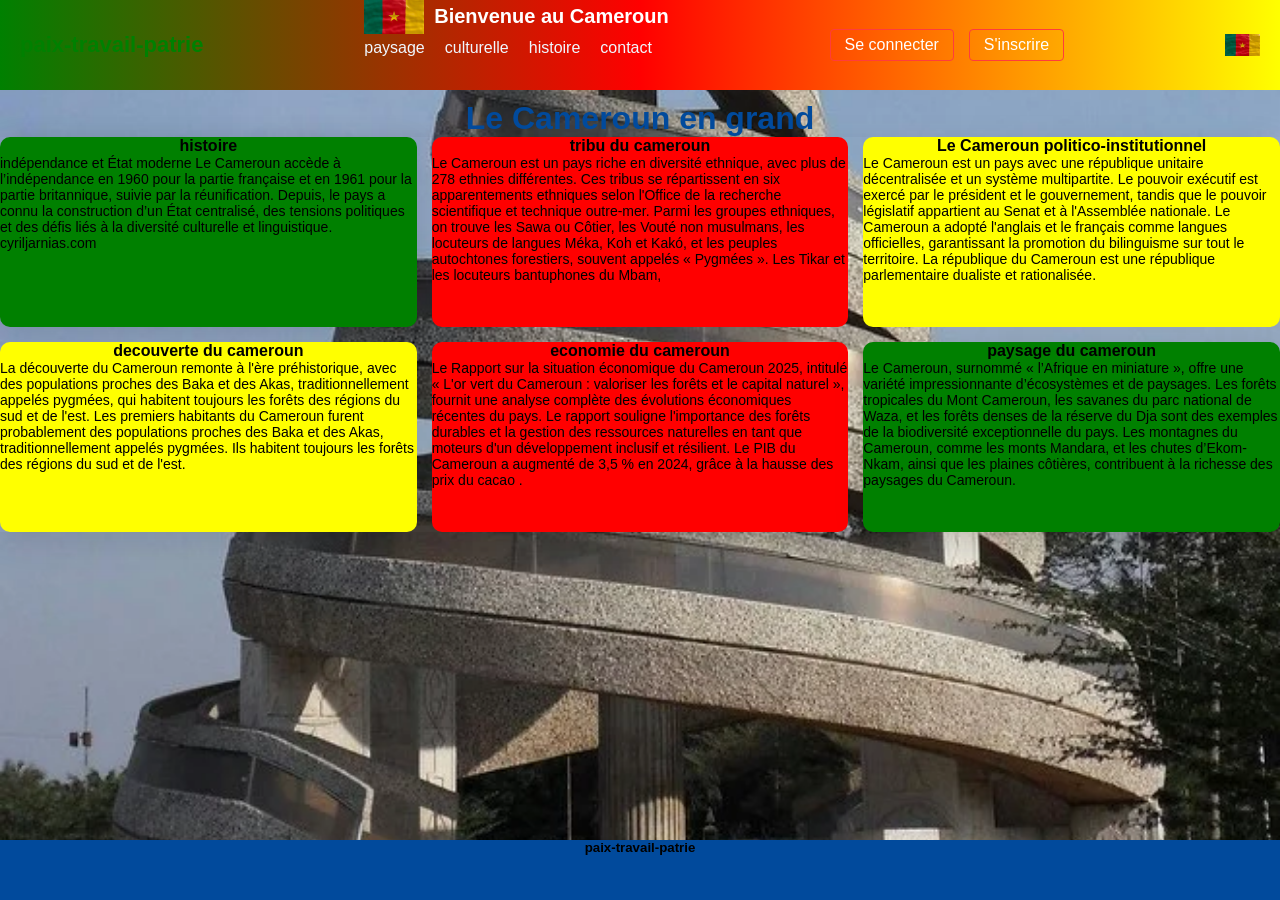
<file: index.html>
<!DOCTYPE html>
<html>
<head>
    <meta charset="UTF-8">
    <meta name="viewport" content="width=device-width, initial-scale=1.0">
    <title>cameroun en grand</title>
    <link rel="stylesheet" href="projet.css">
    <link rel="stylesheet" href="responsive.css">
</head>

<body>

<header>
    <div class="sans">paix-travail-patrie</div>

    <nav>
         <div class="logo-titre">
        <img src="OIP.webp" alt="Drapeau du Cameroun" class="drapeau">
        <h1 class="titre">Bienvenue au Cameroun</h1> 
       
    </div>

           <ul>
            <li><a href="">paysage</a></li>
              <li><a href="">culturelle</a></li>
            <li><a href="">histoire</a></li>
            <li><a href="">contact</a></li>
        </ul>
    </nav>

    <div class="connecter">
        <a href="#" class="connecter">Se connecter</a>
        <a href="#">S'inscrire</a>
    </div>
   <img src="OIP.webp" id="menuIcon" class="menu-icon" alt="Menu">

    <ul class="menu-regions" id="menuRegions">
        <li><a href="#" data-region="adamaoua">Adamaoua</a></li>
        <li><a href="#" data-region="centre">Centre</a></li>
        <li><a href="#" data-region="est">Est</a></li>
        <li><a href="#" data-region="extremenord">Extrême-Nord</a></li>
        <li><a href="#" data-region="littoral">Littoral</a></li>
        <li><a href="#" data-region="nord">Nord</a></li>
        <li><a href="#" data-region="nordouest">Nord-Ouest</a></li>
        <li><a href="#" data-region="ouest">Ouest</a></li>
        <li><a href="#" data-region="sud">Sud</a></li>
        <li><a href="#" data-region="sudouest">Sud-Ouest</a></li>
    </ul>
</header>
<form action="page1.html" method="get">
<div id="formulaire" class="entree">
    <div class="test">
        <span class="sortie"></span>
        <h2>Connexion</h2>
        <input type="text" placeholder="Nom" id="nom" required>
        <input type="text" placeholder="prenom" id="prenom" required>
        <input type="email" placeholder="entre votr email" id="email">
        <input type="password" placeholder="Mot de passe" id="password">
    
        <input type="submit" value="envoyer" onclick="envoyer()">
    </div>
</div>
</form>

<main>
    <h1>Le Cameroun en grand</h1>
<div class="droite">
  <div class="box"> <h4>histoire</h4> <p>indépendance et État moderne
Le Cameroun accède à l’indépendance en 1960 pour la partie française et en 1961 pour la partie britannique, suivie par la réunification. Depuis, le pays a connu la construction d’un État centralisé, des tensions politiques et des défis liés à la diversité culturelle et linguistique. 
cyriljarnias.com</p></div>
  <div class="boxi"> <h4>tribu du cameroun</h4>
 <p>Le Cameroun est un pays riche en diversité ethnique, avec plus de 278 ethnies différentes. Ces tribus se répartissent en six apparentements ethniques selon l'Office de la recherche scientifique et technique outre-mer. Parmi les groupes ethniques, on trouve les Sawa ou Côtier, les Vouté non musulmans, les locuteurs de langues Méka, Koh et Kakó, et les peuples autochtones forestiers, souvent appelés « Pygmées ». Les Tikar et les locuteurs bantuphones du Mbam, </p></div>
  <div class="boxu"><h4>Le Cameroun politico-institutionnel</h4><p>
Le Cameroun est un pays avec une république unitaire décentralisée et un système multipartite. Le pouvoir exécutif est exercé par le président et le gouvernement, tandis que le pouvoir législatif appartient au Senat et à l'Assemblée nationale. Le Cameroun a adopté l'anglais et le français comme langues officielles, garantissant la promotion du bilinguisme sur tout le territoire. La république du Cameroun est une république parlementaire dualiste et rationalisée.</p></div>
   <div class="boxu"><h4>decouverte du cameroun</h4><p>La découverte du Cameroun remonte à l'ère préhistorique, avec des populations proches des Baka et des Akas, traditionnellement appelés pygmées, qui habitent toujours les forêts des régions du sud et de l'est. Les premiers habitants du Cameroun furent probablement des populations proches des Baka et des Akas, traditionnellement appelés pygmées. Ils habitent toujours les forêts des régions du sud et de l'est.</p></div>
   <div class="boxi"><h4>economie du cameroun</h4><p>Le Rapport sur la situation économique du Cameroun 2025, intitulé « L'or vert du Cameroun : valoriser les forêts et le capital naturel », fournit une analyse complète des évolutions économiques récentes du pays. Le rapport souligne l'importance des forêts durables et la gestion des ressources naturelles en tant que moteurs d'un développement inclusif et résilient. Le PIB du Cameroun a augmenté de 3,5 % en 2024, grâce à la hausse des prix du cacao .</p></div>
    <div class="box"><h4>paysage du cameroun</h4> <p>Le Cameroun, surnommé « l’Afrique en miniature », offre une variété impressionnante d’écosystèmes et de paysages. Les forêts tropicales du Mont Cameroun, les savanes du parc national de Waza, et les forêts denses de la réserve du Dja sont des exemples de la biodiversité exceptionnelle du pays. Les montagnes du Cameroun, comme les monts Mandara, et les chutes d’Ekom-Nkam, ainsi que les plaines côtières, contribuent à la richesse des paysages du Cameroun.</p></div>
</div>



    
</main>
<footer> <h5>paix-travail-patrie </h5></footer>
<script> 
function envoyer(){
let a=document.getElementById("nom").value
let b=document.getElementById("prenom").value
let c=document.getElementById("email").value
let d=document.getElementById("password").value
if(a== ""|| b==""|| c==""|| d==""){
    alert ("entre vos information");
}
}
const icon = document.getElementById("menuIcon");
const menu = document.getElementById("menuRegions");
const contenu = document.getElementById("contenu-region");

icon.addEventListener("click", () => {
    menu.style.display = menu.style.display === "block" ? "none" : "block";
});

const regions = {
    adamaoua: { nom: "Adamaoua", texte: "Région montagneuse...", image: "https://i.imgur.com/gDlWm6x.jpg" },
    centre: { nom: "Centre", texte: "Yaoundé capitale...", image: "https://i.imgur.com/3JfS5Mp.jpg" },
    est: { nom: "Est", texte: "Très forestière...", image: "https://i.imgur.com/tO8Gd4h.jpg" },
    extremenord: { nom: "Extrême-Nord", texte: "Parc de Waza...", image: "https://i.imgur.com/MztjTyz.jpg" },
    littoral: { nom: "Littoral", texte: "Douala capitale éco...", image: "https://i.imgur.com/3mKx8o4.jpg" },
    nord: { nom: "Nord", texte: "Plaines agricoles...", image: "https://i.imgur.com/N1fF0OO.jpg" },
    nordouest: { nom: "Nord-Ouest", texte: "Relief volcanique...", image: "https://i.imgur.com/sStR0d9.jpg" },
    ouest: { nom: "Ouest", texte: "Bamiléké, montagnes...", image: "https://i.imgur.com/efiv3a9.jpg" },
    sud: { nom: "Sud", texte: "Région forestière...", image: "https://i.imgur.com/WWmPO07.jpg" },
    sudouest: { nom: "Sud-Ouest", texte: "Mont Cameroun...", image: "https://i.imgur.com/3bMJRpo.jpg" }
};

document.querySelectorAll(".menu-regions a").forEach(lien => {
    lien.addEventListener("click", () => {
        const r = lien.dataset.region;
        const info = regions[r];

        contenu.innerHTML = `
            <h2>${info.nom}</h2>
            <p>${info.texte}</p>
            <img src="${info.image}">
        `;

        menu.style.display = "none";
    });
});
const btn = document.querySelector("header .connecter a");
const popup = document.getElementById("formulaire");
const close = document.querySelector(".close");

btn.addEventListener("click", function(e){
    e.preventDefault();
    popup.style.display = "flex";
});


close.onclick = function() {
    popup.style.display = "none";
};


window.onclick = function(e) {
    if (e.target == popup) {
        popup.style.display = "none";
    }
};

</script>

</body>
</html>
</file>
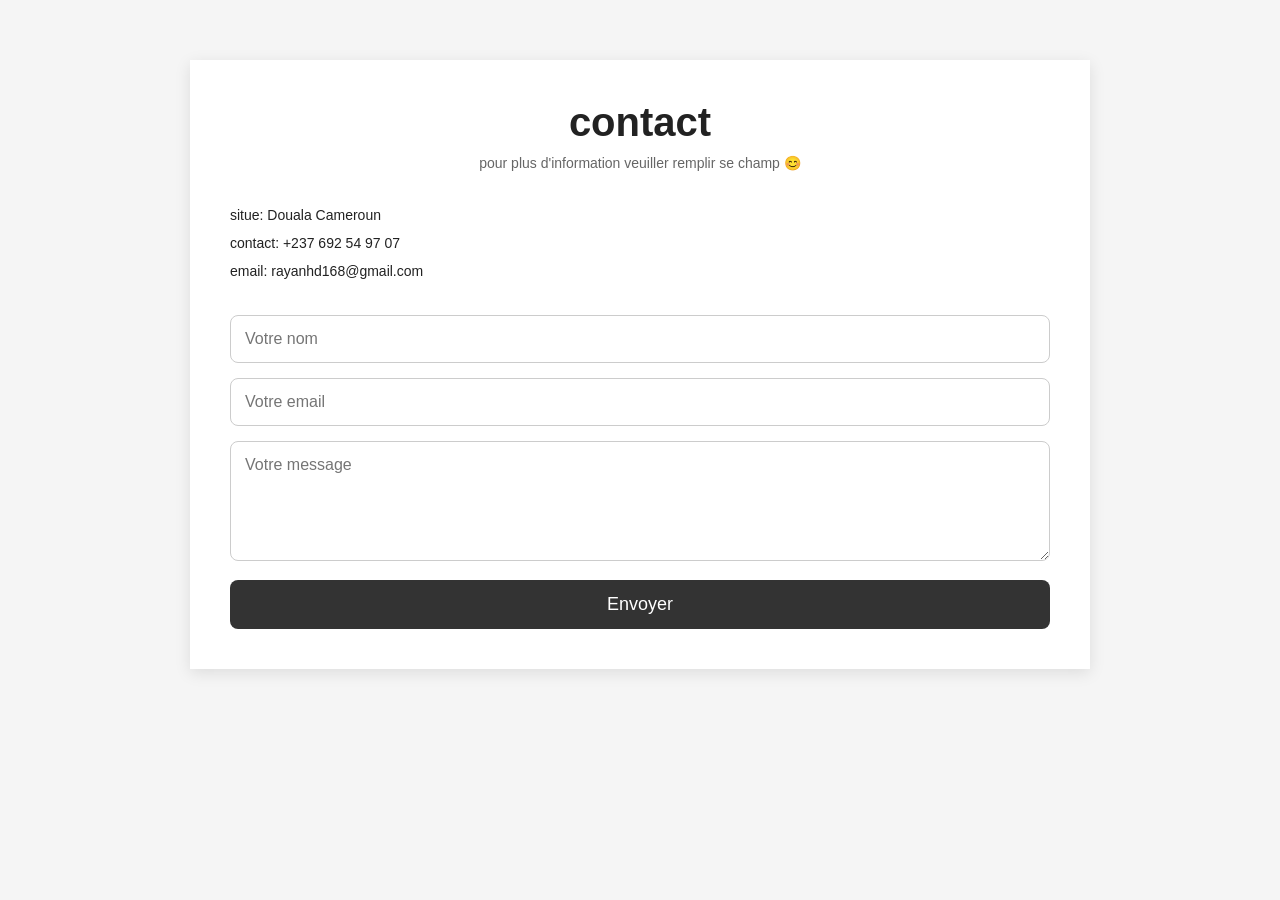
<file: contact.html>
<!DOCTYPE html>
<html >
<head>
    <meta charset="UTF-8">
    <meta name="viewport" content="width=device-width, initial-scale=1.0">
    <title>Contact Cameroun</title>
<link rel="stylesheet" href="pages4.css">
<link rel="stylesheet" href="responsive.css">
</head>
<body>

    <div class="container">
        <h1>contact</h1>
       <p>pour plus d'information veuiller remplir se champ 😊</p>

        <div class="contact-info">
            <div>situe: Douala  Cameroun</div>
            <div>contact: +237 692 54 97 07</div>
            <div> email: rayanhd168@gmail.com</div>
        </div>

        <form method="post">
            <input type="text" placeholder="Votre nom">
            <input type="email" placeholder="Votre email">
            <textarea rows="5" placeholder="Votre message"></textarea>
            <button type="submit">Envoyer</button>
        </form>
    </div>

</body>
</html>
</file>
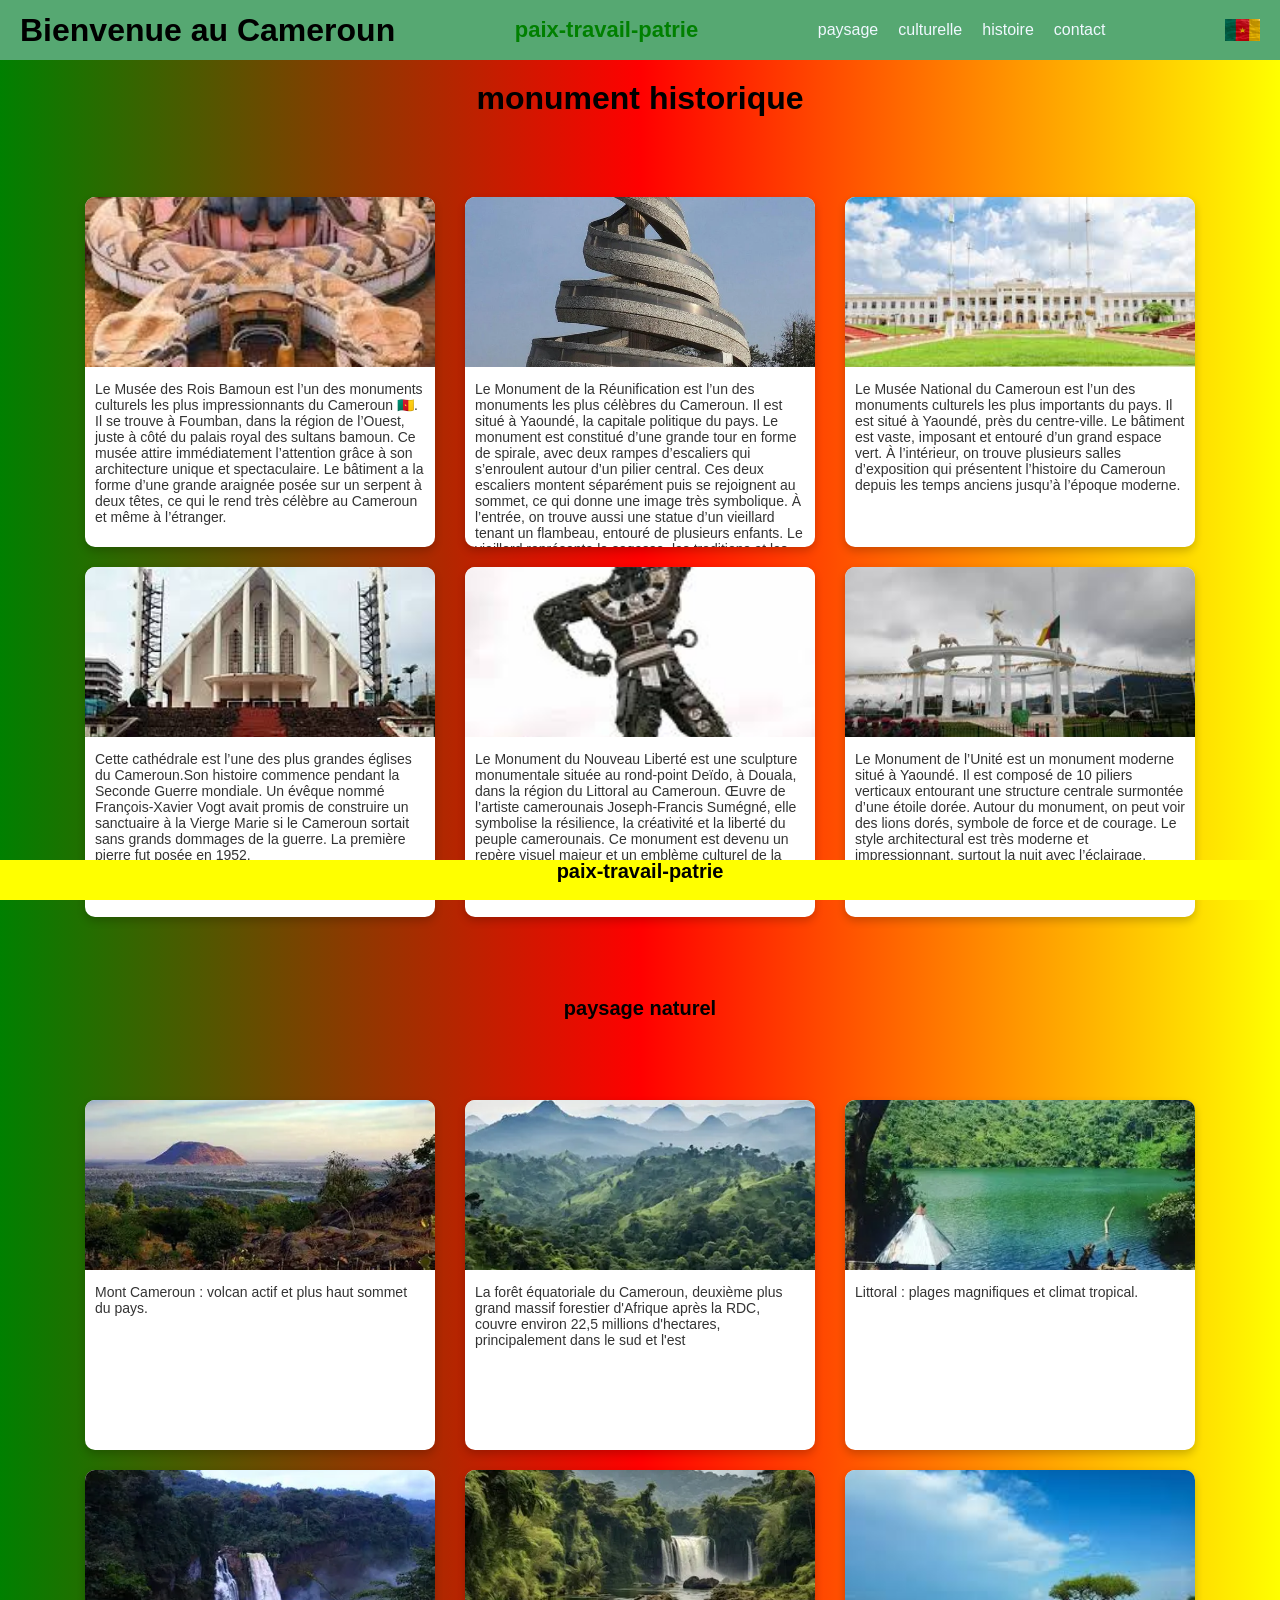
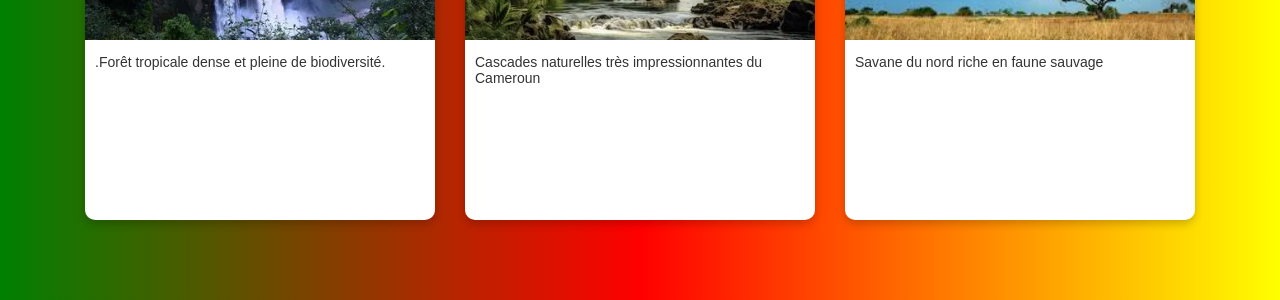
<file: page1.html>
<!DOCTYPE html>
<html >
<head>
    <meta charset="UTF-8">
    <meta name="viewport" content="width=device-width, initial-scale=1.0">
    <title>Document</title>
    <link rel="stylesheet" href="page1.css">
    <link rel="stylesheet" href="responsive.css">
</head>
<body>
    <header>
      <h1>Bienvenue au Cameroun</h1>
    <div class="sans">paix-travail-patrie</div>

    <nav>
        <ul>
            <li><a href="page1.html">paysage</a></li>
              <li><a href="page2.html">culturelle</a></li>
            <li><a href="pagess3.html">histoire</a></li>
            <li><a href="contact.html">contact</a></li>
        </ul>
    </nav>
  <img src="OIP.webp" id="menuIcon" class="menu-icon" alt="Menu">

    <ul class="menu-regions" id="menuRegions">
        <li><a href="#" data-region="adamaoua">Adamaoua</a></li>
        <li><a href="#" data-region="centre">Centre</a></li>
        <li><a href="#" data-region="est">Est</a></li>
        <li><a href="#" data-region="extremenord">Extrême-Nord</a></li>
        <li><a href="#" data-region="littoral">Littoral</a></li>
        <li><a href="#" data-region="nord">Nord</a></li>
        <li><a href="#" data-region="nordouest">Nord-Ouest</a></li>
        <li><a href="#" data-region="ouest">Ouest</a></li>
        <li><a href="#" data-region="sud">Sud</a></li>
        <li><a href="#" data-region="sudouest">Sud-Ouest</a></li>
    </ul>
</header>
<main>
  <h1>monument historique</h1>
    <section class="images">

  <div class="t">
    <img src="téléchargement (3).jpeg" alt="Mont Cameroun">
    <p>Le Musée des Rois Bamoun est l’un des monuments culturels les plus impressionnants du Cameroun 🇨🇲.
Il se trouve à Foumban, dans la région de l’Ouest, juste à côté du palais royal des sultans bamoun.

Ce musée attire immédiatement l’attention grâce à son architecture unique et spectaculaire.
Le bâtiment a la forme d’une grande araignée posée sur un serpent à deux têtes, ce qui le rend très célèbre au Cameroun et même à l’étranger.
</p>
  </div>

  <div class="t">
    <img src="monun.webp" alt="Littoral">
    <p>Le Monument de la Réunification est l’un des monuments les plus célèbres du Cameroun.
Il est situé à Yaoundé, la capitale politique du pays.

Le monument est constitué d’une grande tour en forme de spirale, avec deux rampes d’escaliers qui s’enroulent autour d’un pilier central.
Ces deux escaliers montent séparément puis se rejoignent au sommet, ce qui donne une image très symbolique.

À l’entrée, on trouve aussi une statue d’un vieillard tenant un flambeau, entouré de plusieurs enfants.
Le vieillard représente la sagesse, les traditions et les générations qui ont lutté pour l’avenir du pays, tandis que les enfants symbolisent la jeunesse et le futur du Cameroun..</p>
  </div>

  <div class="t">
    <img src="téléchargement (4).jpeg" alt="Cascade">
    <p>Le Musée National du Cameroun est l’un des monuments culturels les plus importants du pays.
Il est situé à Yaoundé, près du centre-ville.

Le bâtiment est vaste, imposant et entouré d’un grand espace vert.
À l’intérieur, on trouve plusieurs salles d’exposition qui présentent l’histoire du Cameroun depuis les temps anciens jusqu’à l’époque moderne.</p>
  </div>

  <div class="t">
    <img src="téléchargement (11).jpeg" alt="Savane">
    <p>Cette cathédrale est l’une des plus grandes églises du Cameroun.Son histoire commence pendant la Seconde Guerre mondiale.

Un évêque nommé François-Xavier Vogt avait promis de construire un sanctuaire à la Vierge Marie si le Cameroun sortait sans grands dommages de la guerre.

La première pierre fut posée en 1952.</p>
  </div>

  <div class="t">
    <img src="téléchargement (12).jpeg" alt="Forêt">
    <p>Le Monument du Nouveau Liberté est une sculpture monumentale située au rond-point Deïdo, à Douala, dans la région du Littoral au Cameroun. Œuvre de l’artiste camerounais Joseph-Francis Sumégné, elle symbolise la résilience, la créativité et la liberté du peuple camerounais. Ce monument est devenu un repère visuel majeur et un emblème culturel de la ville de Douala.</p>
  </div>

  <div class="t">
    <img src="téléchargement (13).jpeg" alt="Montagne">
    <p>Le Monument de l’Unité est un monument moderne situé à Yaoundé.

Il est composé de 10 piliers verticaux entourant une structure centrale surmontée d’une étoile dorée.

Autour du monument, on peut voir des lions dorés, symbole de force et de courage.

Le style architectural est très moderne et impressionnant, surtout la nuit avec l’éclairage.</p>
  </div>

</section>
<h2>paysage naturel</h2>

<section class="images">
  <div class="t">
    <img src="OIP (3).webp" alt="Mont Cameroun">
    <p>Mont Cameroun : volcan actif et plus haut sommet du pays.</p>
  </div>

  <div class="t">
    <img src="OIP (9).webp" alt="Littoral">
    <p>La forêt équatoriale du Cameroun, deuxième plus grand massif forestier d'Afrique après la RDC, couvre environ 22,5 millions d'hectares, principalement dans le sud et l'est<p>
  </div>

  <div class="t">
    <img src="OIP (7).webp" alt="Cascade">
    <p>Littoral : plages magnifiques et climat tropical.</p></p>
  </div>

  <div class="t">
    <img src="OIP (6).webp" alt="Savane">
    <p>.Forêt tropicale dense et pleine de biodiversité.</p>
  </div>

  <div class="t">
    <img src="OIP (2).webp" alt="Forêt">
    <p>Cascades naturelles très impressionnantes du Cameroun</p>
  </div>

  <div class="t">
    <img src="images (24).jpeg" alt="Montagne">
    <p>Savane du nord riche en faune sauvage</p>
  </div>

</section>
</main>
<footer><h2>paix-travail-patrie</h2></footer>
<script>
    const icon = document.getElementById("menuIcon");
const menu = document.getElementById("menuRegions");
const contenu = document.getElementById("contenu-region");

icon.addEventListener("click", () => {
    menu.style.display = menu.style.display === "block" ? "none" : "block";
});

const regions = {
    adamaoua: { nom: "Adamaoua", texte: "Région montagneuse...", image: "https://i.imgur.com/gDlWm6x.jpg" },
    centre: { nom: "Centre", texte: "Yaoundé capitale...", image: "https://i.imgur.com/3JfS5Mp.jpg" },
    est: { nom: "Est", texte: "Très forestière...", image: "https://i.imgur.com/tO8Gd4h.jpg" },
    extremenord: { nom: "Extrême-Nord", texte: "Parc de Waza...", image: "https://i.imgur.com/MztjTyz.jpg" },
    littoral: { nom: "Littoral", texte: "Douala capitale éco...", image: "https://i.imgur.com/3mKx8o4.jpg" },
    nord: { nom: "Nord", texte: "Plaines agricoles...", image: "https://i.imgur.com/N1fF0OO.jpg" },
    nordouest: { nom: "Nord-Ouest", texte: "Relief volcanique...", image: "https://i.imgur.com/sStR0d9.jpg" },
    ouest: { nom: "Ouest", texte: "Bamiléké, montagnes...", image: "https://i.imgur.com/efiv3a9.jpg" },
    sud: { nom: "Sud", texte: "Région forestière...", image: "https://i.imgur.com/WWmPO07.jpg" },
    sudouest: { nom: "Sud-Ouest", texte: "Mont Cameroun...", image: "https://i.imgur.com/3bMJRpo.jpg" }
};

document.querySelectorAll(".menu-regions a").forEach(lien => {
    lien.addEventListener("click", () => {
        const r = lien.dataset.region;
        const info = regions[r];

        contenu.innerHTML = `
            <h2>${info.nom}</h2>
            <p>${info.texte}</p>
            <img src="${info.image}">
        `;

        menu.style.display = "none";
    });
});
</script>
</body>
</html>
</file>
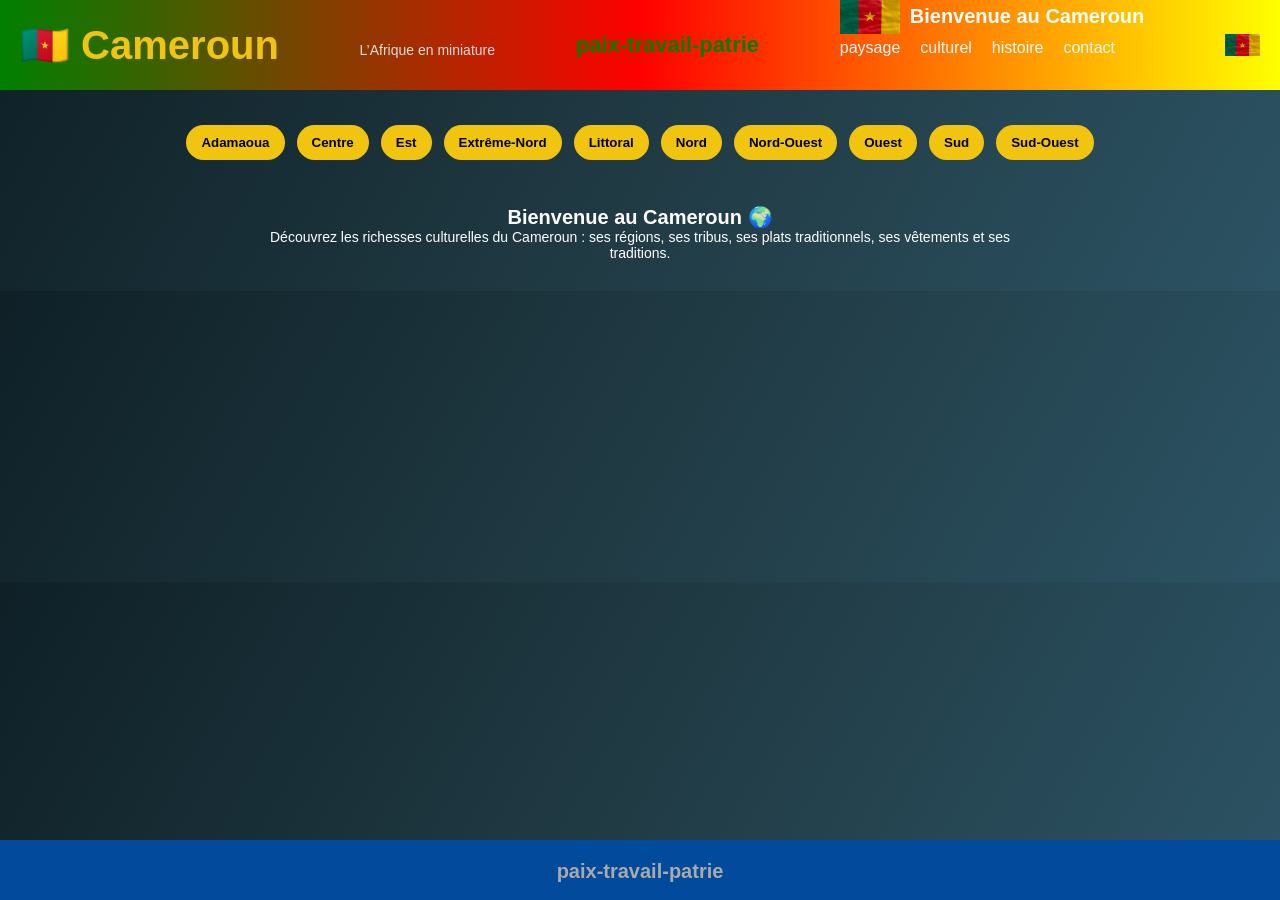
<file: page2.html>
<!DOCTYPE html>
<html >
<head>
<meta charset="UTF-8">
<meta name="viewport" content="width=device-width, initial-scale=1.0">
<title>Cameroun - Afrique en miniature</title>
<link rel="stylesheet" href="page2.css">
<link rel="stylesheet" href="nav.css">
<link rel="stylesheet" href="responsive.css">

</head>

<body>

<header>
    <h1>🇨🇲 Cameroun</h1>
    <p>L’Afrique en miniature</p>
    
    <div class="sans">paix-travail-patrie</div>
  

    <nav>
         <div class="logo-titre">
        <img src="OIP.webp" alt="Drapeau du Cameroun" class="drapeau">
        <h1 class="titre">Bienvenue au Cameroun</h1> 
       
    </div>

           <ul>
            <li><a href="page1.html">paysage</a></li>
            <li><a href="page2.html">culturel</a></li>
            <li><a href="pagess3.html">histoire</a></li>
            <li><a href="contact.html">contact</a></li>
        </ul>
    </nav>

    

   <img src="OIP.webp" id="menuIcon" class="menu-icon" alt="Menu">

    <ul class="menu-regions" id="menuRegions">
        <li><a href="#" data-region="adamaoua">Adamaoua</a></li>
        <li><a href="#" data-region="centre">Centre</a></li>
        <li><a href="#" data-region="est">Est</a></li>
        <li><a href="#" data-region="extremenord">Extrême-Nord</a></li>
        <li><a href="#" data-region="littoral">Littoral</a></li>
        <li><a href="#" data-region="nord">Nord</a></li>
        <li><a href="#" data-region="nordouest">Nord-Ouest</a></li>
        <li><a href="#" data-region="ouest">Ouest</a></li>
        <li><a href="#" data-region="sud">Sud</a></li>
        <li><a href="#" data-region="sudouest">Sud-Ouest</a></li>
    </ul>
</header>

<div class="menu">
    <button onclick="show('adamaoua')">Adamaoua</button>
    <button onclick="show('centre')">Centre</button>
    <button onclick="show('est')">Est</button>
    <button onclick="show('extremenord')">Extrême-Nord</button>
    <button onclick="show('littoral')">Littoral</button>
    <button onclick="show('nord')">Nord</button>
    <button onclick="show('nordouest')">Nord-Ouest</button>
    <button onclick="show('ouest')">Ouest</button>
    <button onclick="show('sud')">Sud</button>
    <button onclick="show('sudouest')">Sud-Ouest</button>
</div>


<div class="presentation" id="home">
    <h2>Bienvenue au Cameroun 🌍</h2>
    <p>
        Découvrez les richesses culturelles du Cameroun : ses régions,
        ses tribus, ses plats traditionnels, ses vêtements et ses traditions.
    </p>
</div>

<div class="box" id="box">

    <h2 id="title"></h2>

   <div class="t">
    <button onclick="prevImage()">⬅</button>
    <img id="img">
    <button onclick="nextImage()">➡</button>
</div>

    <div class="info">
        <p id="desc"></p>
        <p><b>🍛 Plats :</b> <span id="food"></span></p>
        <p><b>👕 Vêtements :</b> <span id="cloth"></span></p>
        <p><b>💃 Traditions :</b> <span id="trad"></span></p>
        <p><b>🌤️ Climat :</b> <span id="climate"></span></p>
    </div>

</div>

<footer>
  <h2> paix-travail-patrie</h2> 
</footer>

<script>
let currentRegion = "";
let currentImage = 0;
const regions = {

adamaoua: {
    nom: "Adamaoua",
    desc: "Région montagneuse et d’élevage.",
    food: "Mil, lait, viande",
    cloth: "Boubous traditionnels",
    trad: "Élevage peul",
    climate: "Climat doux et montagneux",
    images: ["téléchargement (45).jpeg",
    "téléchargement (47).jpeg",
    "téléchargement (46).jpeg",
    "téléchargement (66).jpeg",
    "téléchargement (67).jpeg"
        
    ]
},

centre: {
    nom: "Centre",
    desc: "Région de Yaoundé, capitale politique.",
    food: "Okok, bâton de manioc",
    cloth: "Pagne Beti",
    trad: "Rites et danses",
    climate: "Climat humide",
    images: ["téléchargement (18).jpeg",
        "téléchargement (48).jpeg",
        "téléchargement (49).jpeg",
        "téléchargement (51).jpeg",
        "téléchargement (53).jpeg",
        "téléchargement (20).jpeg",
        "téléchargement (31).jpeg",
        "OIP (12).webp"
    ]
},

est: {
    nom: "Est",
    desc: "Grande région forestière.",
    food: "Mbongo, manioc",
    cloth: "Pagnes forestiers",
    trad: "Chasse traditionnelle",
    climate: "Très humide",
    images: ["téléchargement (28).jpeg",
        "téléchargement (69).jpeg",
        "téléchargement (68).jpeg",
        "images (21).jpeg"
    ]
},

extremenord: {
    nom: "Extrême-Nord",
    desc: "Zone sahélienne très chaude.",
    food: "Mil, sorgho",
    cloth: "Boubous légers",
    trad: "Fêtes peules",
    climate: "Très chaud et sec",
    images: ["images (1).jpeg",
        "téléchargement (41).jpeg", 
        "téléchargement (43).jpeg",
        "téléchargement (39).jpeg",
        "téléchargement (34).jpeg",
        "images (24).jpeg",

    ]
},

littoral: {
    nom: "Littoral",
    desc: "Douala, centre économique.",
    food: "Ndolé, poisson braisé",
    cloth: "Pagnes sawa",
    trad: "Ngondo",
    climate: "Humide et chaud",
    images: [
        "téléchargement (19).jpeg",
       "téléchargement (17).jpeg",
       "téléchargement (27).jpeg",
       "OIP (11).webp"
    ]
},

nord: {
    nom: "Nord",
    desc: "Zone sahélienne.",
    food: "Couscous de mil",
    cloth: "Grand boubou",
    trad: "Élevage et fêtes",
    climate: "Chaud et sec",
    images: ["téléchargement (42).jpeg",
    "téléchargement (44).jpeg",
    "téléchargement (64).jpeg",
    "images (23).jpeg",
    "images (24).jpeg",

    ]
},

nordouest: {
    nom: "Nord-Ouest",
    desc: "Région montagneuse culturelle.",
    food: "Fufu, eru",
    cloth: "Tenues traditionnelles",
    trad: "Chefferies",
    climate: "Frais",
    images: [
        "images (2).jpeg",
        "téléchargement (61).jpeg",
        "images (20).jpeg"


    ]
},

ouest: {
    nom: "Ouest",
    desc: "Terre des Bamiléké et Bamoun.",
    food: "Taro sauce jaune",
    cloth: "Boubous royaux",
    trad: "Chefferies et festivals",
    climate: "Climat frais",
    images: ["téléchargement (22).jpeg", 
        "téléchargement (14).jpeg",
        "téléchargement (58).jpeg",
        "téléchargement (30).jpeg",
        "images (28).jpeg",
        "OIP (8).webp"
    ]
},

sud: {
    nom: "Sud",
    desc: "Région forestière riche.",
    food: "Mbongo tchobi",
    cloth: "Pagnes traditionnels",
    trad: "Rites forestiers",
    climate: "Humide",
    images: ["téléchargement (23).jpeg",
    "téléchargement (56).jpeg",
    "téléchargement (57).jpeg",
    "téléchargement (62).jpeg",
    "téléchargement (65).jpeg",
    "téléchargement (64).jpeg",
    "images (26).jpeg",
    "images (22).jpeg",
    "OIP (6).webp",
    ]
},

sudouest: {
    nom: "Sud-Ouest",
    desc: "Côte et forêt tropicale.",
    food: "Poisson, eru",
    cloth: "Pagnes côtiers",
    trad: "Danses maritimes",
    climate: "Humide et chaud",
    images: ["images (2).jpeg",
    "images (15).jpeg"
]
}

};

function show(region){

    currentRegion = region;
    currentImage = 0;
    const data = regions[region];

    document.getElementById("home").style.display="none";
    document.getElementById("box").style.display="block";
    document.getElementById("title").innerText = data.nom;
    document.getElementById("desc").innerText = data.desc;
    document.getElementById("food").innerText = data.food;
    document.getElementById("cloth").innerText = data.cloth;
    document.getElementById("trad").innerText = data.trad;
    document.getElementById("climate").innerText = data.climate;
    document.getElementById("img").src = data.images[currentImage];
}
function nextImage(){
    const data = regions[currentRegion];

    currentImage++;

    if(currentImage >= data.images.length){
        currentImage = 0;
    }

    document.getElementById("img").src = data.images[currentImage];
}

function prevImage(){
    const data = regions[currentRegion];

    currentImage--;

    if(currentImage < 0){
        currentImage = data.images.length - 1;
    }

    document.getElementById("img").src = data.images[currentImage];
}

</script>

</body>
</html>
</file>
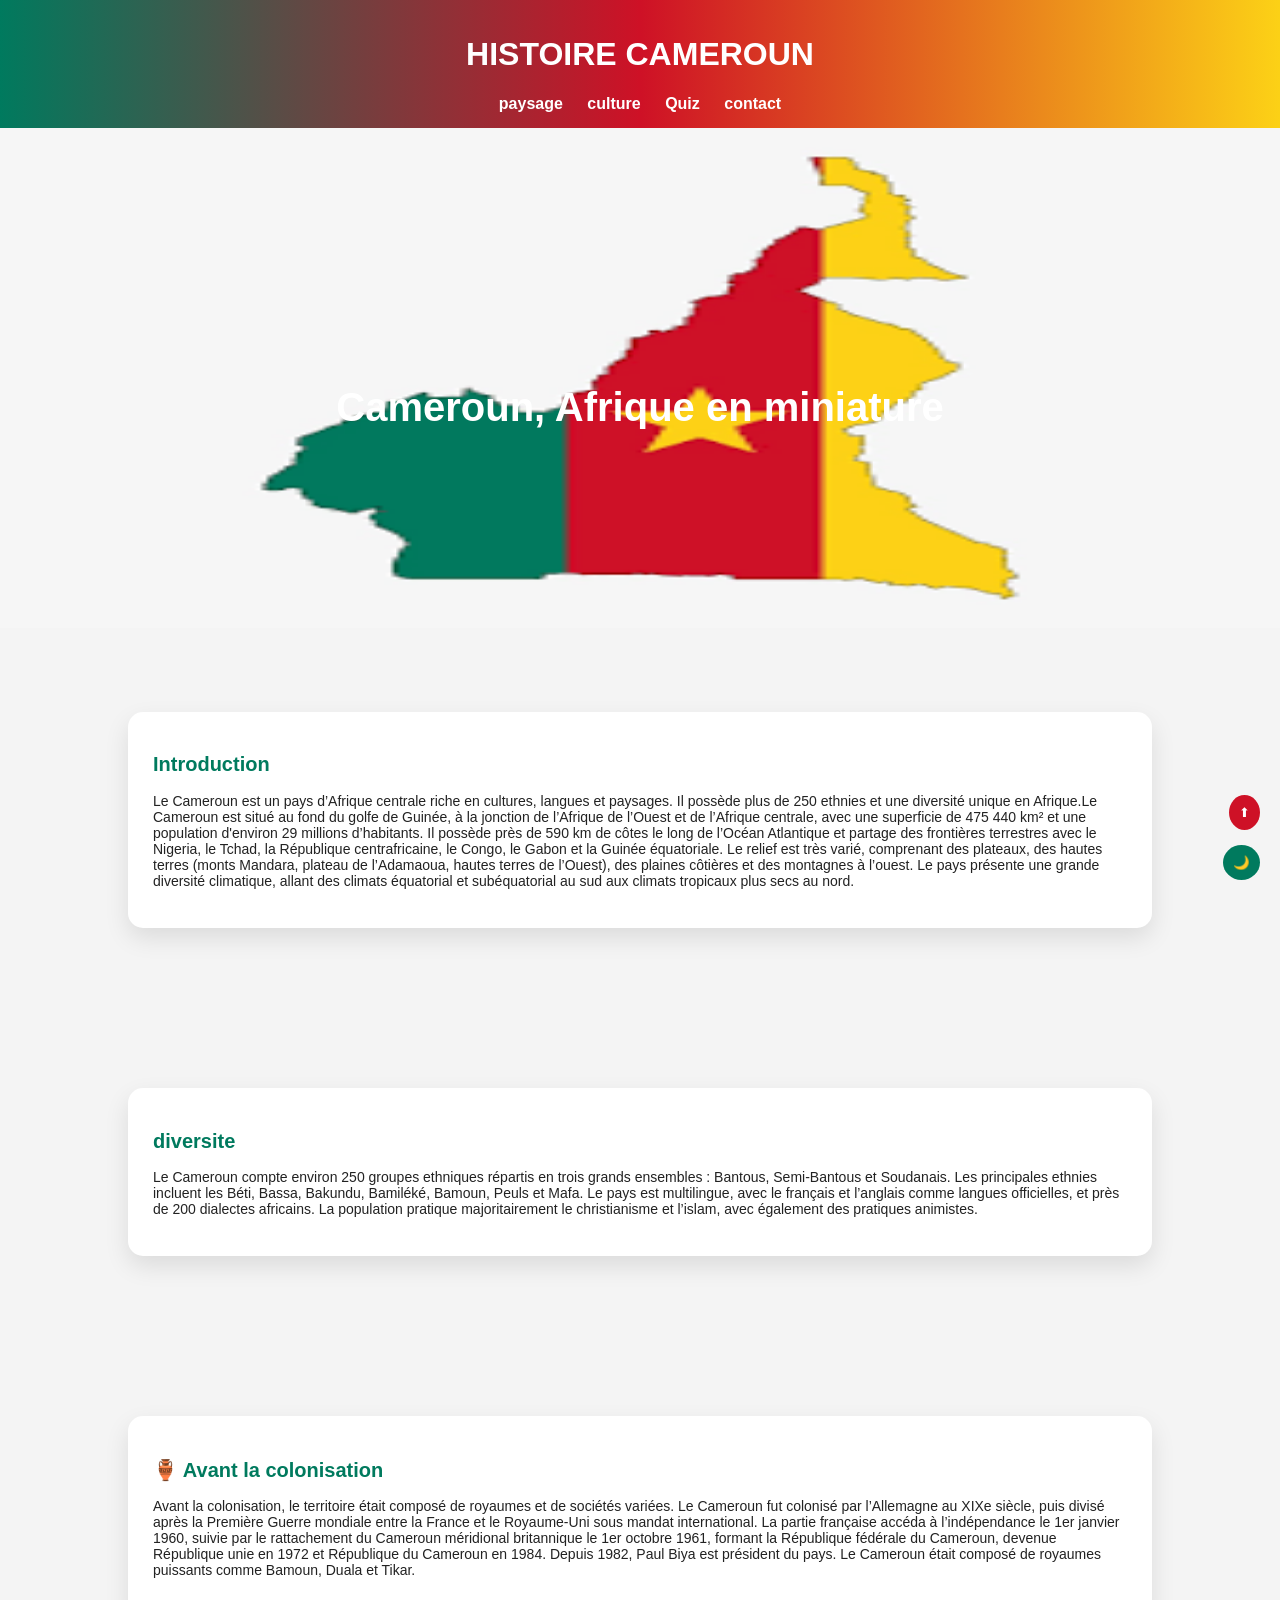
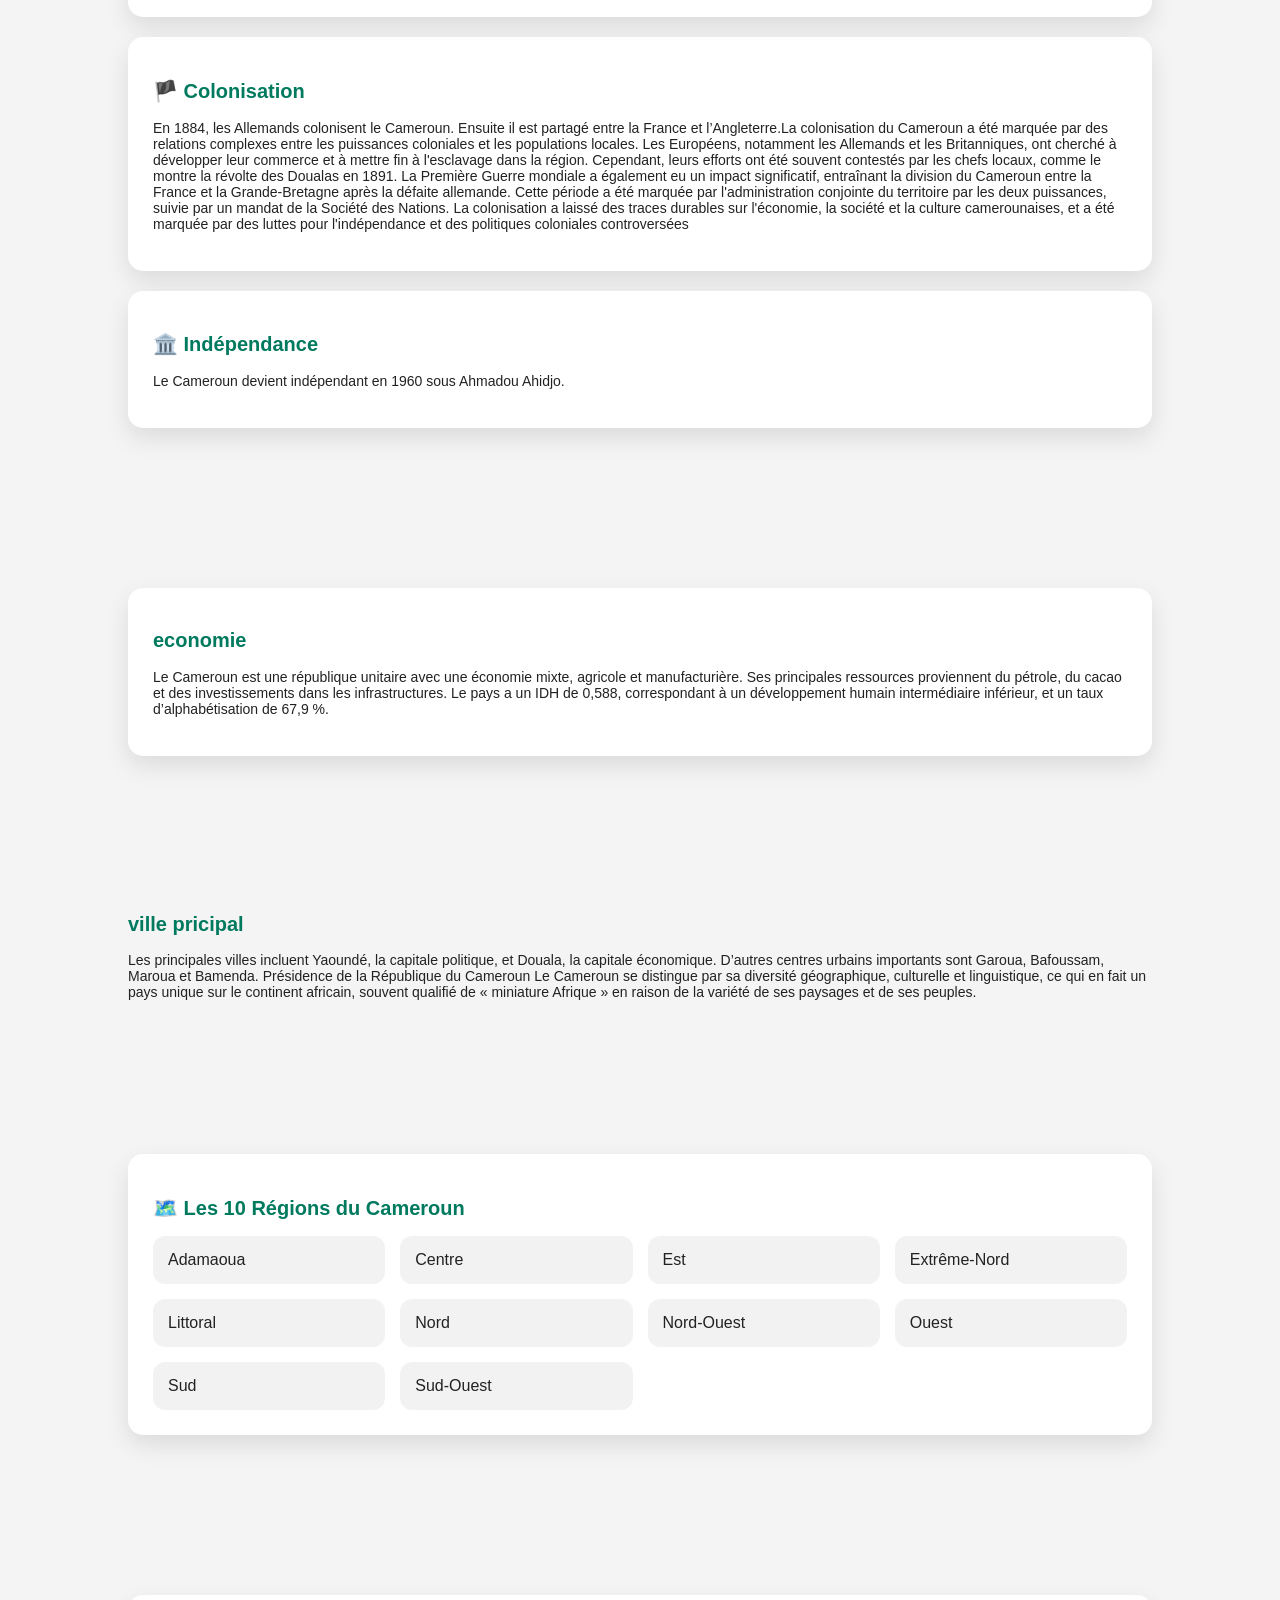
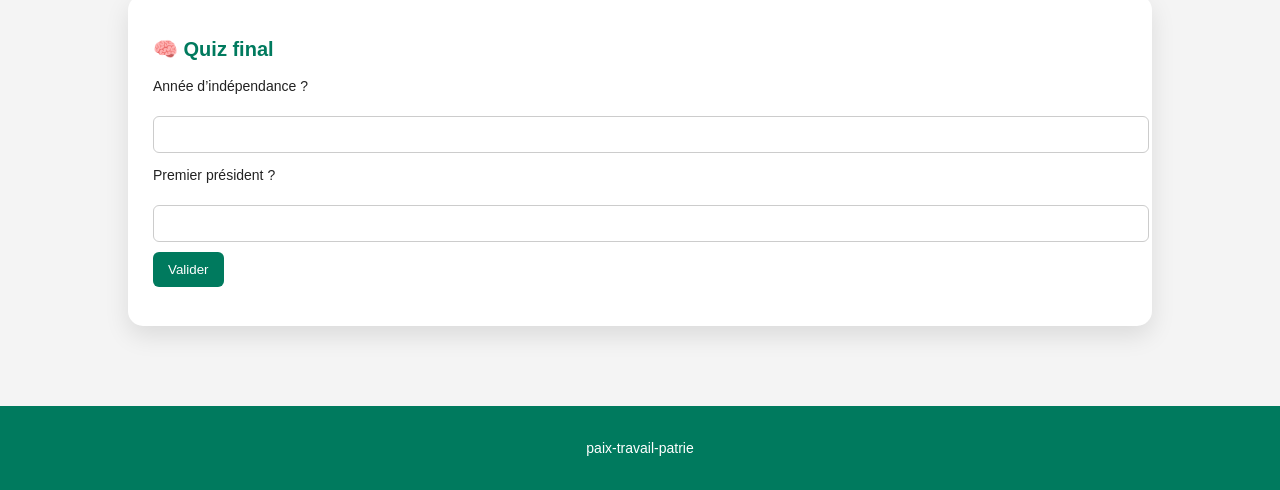
<file: pagess3.html>
<!DOCTYPE html>
<html >
<head>
<meta charset="UTF-8">
<meta name="viewport" content="width=device-width, initial-scale=1.0">
<title>Cameroun - Histoire Interactive Pro</title>
<link rel="stylesheet" href="page3.css">
<link rel="stylesheet" href="responsive.css">
</head>

<body>
<header>
<h1>HISTOIRE CAMEROUN</h1>
<nav>
<a href="page1.html">paysage</a>
<a href="page2.html">culture</a>
<a href="pagess3.html">Quiz</a>
<a href="contact.html">contact</a>
</nav>
</header>

<div class="hero">
    <img src="téléchargement.png" alt="Image du Cameroun" class="hero-img">
    <h1 class="hero-text">Cameroun, Afrique en miniature</h1>
</div>


<section id="intro">
<div class="card">
<h2>Introduction</h2>
<p>Le Cameroun est un pays d’Afrique centrale riche en cultures, langues et paysages. Il possède plus de 250 ethnies et une diversité unique en Afrique.Le Cameroun est situé au fond du golfe de Guinée, à la jonction de l’Afrique de l’Ouest et de l’Afrique centrale, avec une superficie de 475 440 km² et une population d'environ 29 millions d’habitants. Il possède près de 590 km de côtes le long de l’Océan Atlantique et partage des frontières terrestres avec le Nigeria, le Tchad, la République centrafricaine, le Congo, le Gabon et la Guinée équatoriale. Le relief est très varié, comprenant des plateaux, des hautes terres (monts Mandara, plateau de l’Adamaoua, hautes terres de l’Ouest), des plaines côtières et des montagnes à l’ouest. Le pays présente une grande diversité climatique, allant des climats équatorial et subéquatorial au sud aux climats tropicaux plus secs au nord.</p>
</div>
</section>
<section id="diversite">
<div class="card">
    <h2>diversite</h2>
    <p>Le Cameroun compte environ 250 groupes ethniques répartis en trois grands ensembles : Bantous, Semi-Bantous et Soudanais. Les principales ethnies incluent les Béti, Bassa, Bakundu, Bamiléké, Bamoun, Peuls et Mafa. Le pays est multilingue, avec le français et l’anglais comme langues officielles, et près de 200 dialectes africains. La population pratique majoritairement le christianisme et l’islam, avec également des pratiques animistes.</p>
</div>
</section>


<section id="history">

<div class="card">
<h2>🏺 Avant la colonisation</h2>
<p>Avant la colonisation, le territoire était composé de royaumes et de sociétés variées. Le Cameroun fut colonisé par l’Allemagne au XIXe siècle, puis divisé après la Première Guerre mondiale entre la France et le Royaume-Uni sous mandat international. La partie française accéda à l’indépendance le 1er janvier 1960, suivie par le rattachement du Cameroun méridional britannique le 1er octobre 1961, formant la République fédérale du Cameroun, devenue République unie en 1972 et République du Cameroun en 1984. Depuis 1982, Paul Biya est président du pays. Le Cameroun était composé de royaumes puissants comme Bamoun, Duala et Tikar.</p>
</div>

<div class="card">
<h2>🏴 Colonisation</h2>
<p>En 1884, les Allemands colonisent le Cameroun. Ensuite il est partagé entre la France et l’Angleterre.La colonisation du Cameroun a été marquée par des relations complexes entre les puissances coloniales et les populations locales. Les Européens, notamment les Allemands et les Britanniques, ont cherché à développer leur commerce et à mettre fin à l'esclavage dans la région. Cependant, leurs efforts ont été souvent contestés par les chefs locaux, comme le montre la révolte des Doualas en 1891. La Première Guerre mondiale a également eu un impact significatif, entraînant la division du Cameroun entre la France et la Grande-Bretagne après la défaite allemande. Cette période a été marquée par l'administration conjointe du territoire par les deux puissances, suivie par un mandat de la Société des Nations. La colonisation a laissé des traces durables sur l'économie, la société et la culture camerounaises, et a été marquée par des luttes pour l'indépendance et des politiques coloniales controversées</p>
</div>

<div class="card">
<h2>🏛️ Indépendance</h2>
<p>Le Cameroun devient indépendant en 1960 sous Ahmadou Ahidjo.</p>
</div>


</section>
<section id="economie">
<div class="card">
    <h2>economie</h2>
    <p>Le Cameroun est une république unitaire avec une économie mixte, agricole et manufacturière. Ses principales ressources proviennent du pétrole, du cacao et des investissements dans les infrastructures. Le pays a un IDH de 0,588, correspondant à un développement humain intermédiaire inférieur, et un taux d’alphabétisation de 67,9 %.</p>
</div>
</section>
<section id="ville ">
<h2>ville pricipal</h2>
<p>Les principales villes incluent Yaoundé, la capitale politique, et Douala, la capitale économique. D’autres centres urbains importants sont Garoua, Bafoussam, Maroua et Bamenda. 
Présidence de la République du Cameroun

Le Cameroun se distingue par sa diversité géographique, culturelle et linguistique, ce qui en fait un pays unique sur le continent africain, souvent qualifié de « miniature Afrique » en raison de la variété de ses paysages et de ses peuples. </p>
</section>


<section id="regions">
<div class="card">
<h2>🗺️ Les 10 Régions du Cameroun</h2>

<div class="grid">
<div class="region">Adamaoua</div>
<div class="region">Centre</div>
<div class="region">Est</div>
<div class="region">Extrême-Nord</div>
<div class="region">Littoral</div>
<div class="region">Nord</div>
<div class="region">Nord-Ouest</div>
<div class="region">Ouest</div>
<div class="region">Sud</div>
<div class="region">Sud-Ouest</div>
</div>

</div>
</section>

<section id="quizz">
<div class="card">
<h2>🧠 Quiz final</h2>

<p>Année d’indépendance ?</p>
<input id="q1">

<p>Premier président ?</p>
<input id="q2">

<button onclick="check()">Valider</button>
<p id="res"></p>
</div>
</section>

<footer>
<p>paix-travail-patrie</p>
</footer>

<button class="toggle" onclick="toggleDark()">🌙</button>
<button class="top" onclick="window.scrollTo(0,0)">⬆</button>

<script>

function toggleDark(){
document.body.classList.toggle("dark");
localStorage.setItem("dark",document.body.classList.contains("dark"));
}
if(localStorage.getItem("dark")==="true"){
document.body.classList.add("dark");
}

const cards=document.querySelectorAll('.card');

const observer=new IntersectionObserver(entries=>{
entries.forEach(e=>{
if(e.isIntersecting){
e.target.classList.add("show");
}
});
},{threshold:0.2});

cards.forEach(c=>observer.observe(c));


function check(){
let a=document.getElementById("q1").value;
let b=document.getElementById("q2").value;
let score=0;

if(a=="1960")score++;
if(b.toLowerCase().includes("ahidjo"))score++;

document.getElementById("res").innerText=`Score : ${score}/2`;
}

</script>

</body>
</html>
</file>
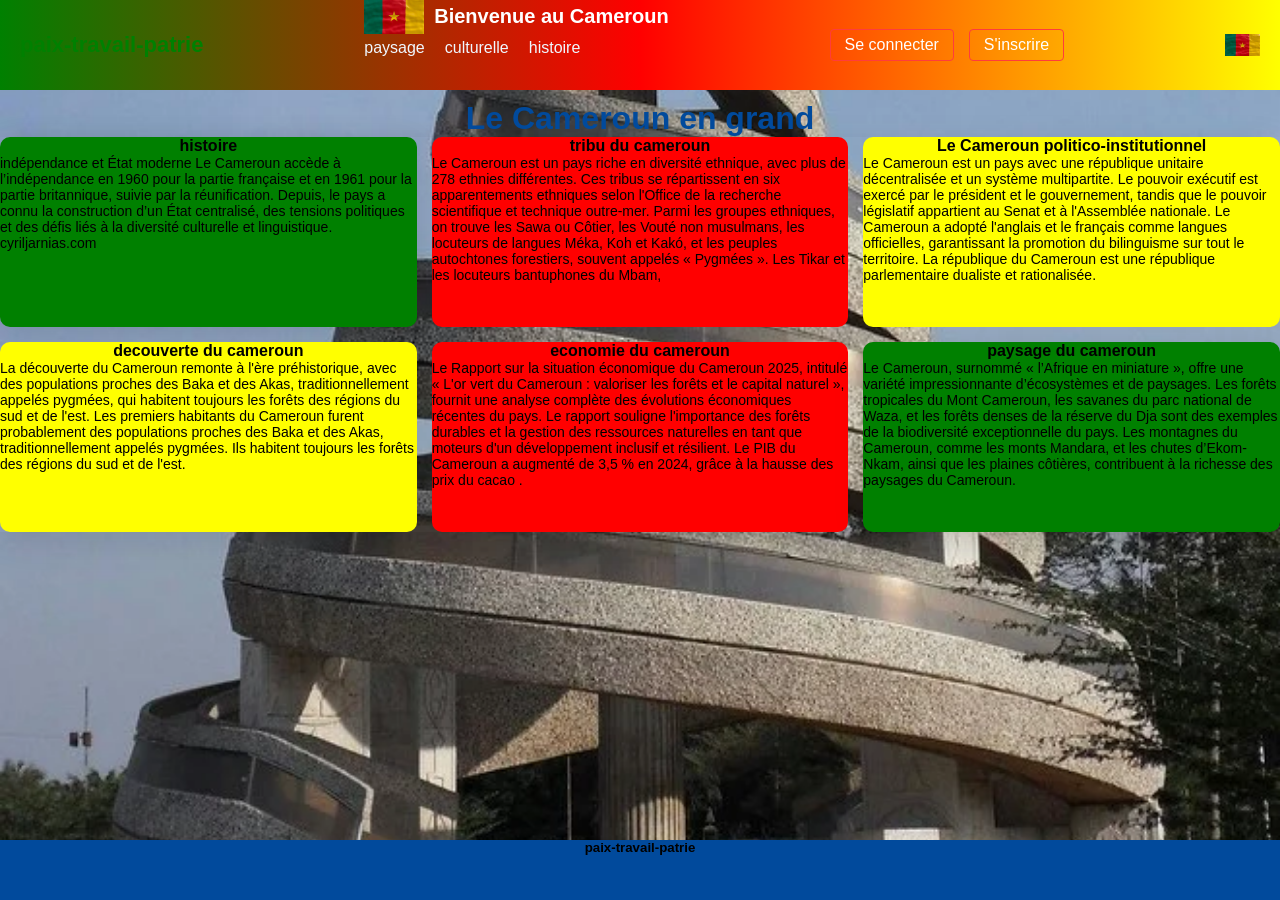
<file: projet.html>
<!DOCTYPE html>
<html>
<head>
    <meta charset="UTF-8">
    <meta name="viewport" content="width=device-width, initial-scale=1.0">
    <title>cameroun en grand</title>
    <link rel="stylesheet" href="projet.css">
    <link rel="stylesheet" href="responsive.css">
</head>

<body>

<header>
    <div class="sans">paix-travail-patrie</div>

    <nav>
         <div class="logo-titre">
        <img src="OIP.webp" alt="Drapeau du Cameroun" class="drapeau">
        <h1 class="titre">Bienvenue au Cameroun</h1> 
       
    </div>

           <ul>
            <li><a href="">paysage</a></li>
              <li><a href="">culturelle</a></li>
            <li><a href="">histoire</a></li>
        </ul>
    </nav>

    <div class="connecter">
        <a href="#" class="connecter">Se connecter</a>
        <a href="#">S'inscrire</a>
    </div>
   <img src="OIP.webp" id="menuIcon" class="menu-icon" alt="Menu">

    <ul class="menu-regions" id="menuRegions">
        <li><a href="#" data-region="adamaoua">Adamaoua</a></li>
        <li><a href="#" data-region="centre">Centre</a></li>
        <li><a href="#" data-region="est">Est</a></li>
        <li><a href="#" data-region="extremenord">Extrême-Nord</a></li>
        <li><a href="#" data-region="littoral">Littoral</a></li>
        <li><a href="#" data-region="nord">Nord</a></li>
        <li><a href="#" data-region="nordouest">Nord-Ouest</a></li>
        <li><a href="#" data-region="ouest">Ouest</a></li>
        <li><a href="#" data-region="sud">Sud</a></li>
        <li><a href="#" data-region="sudouest">Sud-Ouest</a></li>
    </ul>
</header>
<form action="page1.html" method="get">
<div id="formulaire" class="entree">
    <div class="test">
        <span class="sortie"></span>
        <h2>Connexion</h2>
        <input type="text" placeholder="Nom" id="nom" required>
        <input type="text" placeholder="prenom" id="prenom" required>
        <input type="email" placeholder="entre votr email" id="email">
        <input type="password" placeholder="Mot de passe" id="password">
    
        <input type="submit" value="envoyer" onclick="envoyer()">
    </div>
</div>
</form>

<main>
    <h1>Le Cameroun en grand</h1>
<div class="droite">
  <div class="box"> <h4>histoire</h4> <p>indépendance et État moderne
Le Cameroun accède à l’indépendance en 1960 pour la partie française et en 1961 pour la partie britannique, suivie par la réunification. Depuis, le pays a connu la construction d’un État centralisé, des tensions politiques et des défis liés à la diversité culturelle et linguistique. 
cyriljarnias.com</p></div>
  <div class="boxi"> <h4>tribu du cameroun</h4>
 <p>Le Cameroun est un pays riche en diversité ethnique, avec plus de 278 ethnies différentes. Ces tribus se répartissent en six apparentements ethniques selon l'Office de la recherche scientifique et technique outre-mer. Parmi les groupes ethniques, on trouve les Sawa ou Côtier, les Vouté non musulmans, les locuteurs de langues Méka, Koh et Kakó, et les peuples autochtones forestiers, souvent appelés « Pygmées ». Les Tikar et les locuteurs bantuphones du Mbam, </p></div>
  <div class="boxu"><h4>Le Cameroun politico-institutionnel</h4><p>
Le Cameroun est un pays avec une république unitaire décentralisée et un système multipartite. Le pouvoir exécutif est exercé par le président et le gouvernement, tandis que le pouvoir législatif appartient au Senat et à l'Assemblée nationale. Le Cameroun a adopté l'anglais et le français comme langues officielles, garantissant la promotion du bilinguisme sur tout le territoire. La république du Cameroun est une république parlementaire dualiste et rationalisée.</p></div>
   <div class="boxu"><h4>decouverte du cameroun</h4><p>La découverte du Cameroun remonte à l'ère préhistorique, avec des populations proches des Baka et des Akas, traditionnellement appelés pygmées, qui habitent toujours les forêts des régions du sud et de l'est. Les premiers habitants du Cameroun furent probablement des populations proches des Baka et des Akas, traditionnellement appelés pygmées. Ils habitent toujours les forêts des régions du sud et de l'est.</p></div>
   <div class="boxi"><h4>economie du cameroun</h4><p>Le Rapport sur la situation économique du Cameroun 2025, intitulé « L'or vert du Cameroun : valoriser les forêts et le capital naturel », fournit une analyse complète des évolutions économiques récentes du pays. Le rapport souligne l'importance des forêts durables et la gestion des ressources naturelles en tant que moteurs d'un développement inclusif et résilient. Le PIB du Cameroun a augmenté de 3,5 % en 2024, grâce à la hausse des prix du cacao .</p></div>
    <div class="box"><h4>paysage du cameroun</h4> <p>Le Cameroun, surnommé « l’Afrique en miniature », offre une variété impressionnante d’écosystèmes et de paysages. Les forêts tropicales du Mont Cameroun, les savanes du parc national de Waza, et les forêts denses de la réserve du Dja sont des exemples de la biodiversité exceptionnelle du pays. Les montagnes du Cameroun, comme les monts Mandara, et les chutes d’Ekom-Nkam, ainsi que les plaines côtières, contribuent à la richesse des paysages du Cameroun.</p></div>
</div>



    
</main>
<footer> <h5>paix-travail-patrie </h5></footer>
<script> 
function envoyer(){
let a=document.getElementById("nom").value
let b=document.getElementById("prenom").value
let c=document.getElementById("email").value
let d=document.getElementById("password").value
if(a== ""|| b==""|| c==""|| d==""){
    alert ("entre vos information");
}
}
const icon = document.getElementById("menuIcon");
const menu = document.getElementById("menuRegions");
const contenu = document.getElementById("contenu-region");

icon.addEventListener("click", () => {
    menu.style.display = menu.style.display === "block" ? "none" : "block";
});

const regions = {
    adamaoua: { nom: "Adamaoua", texte: "Région montagneuse...", image: "https://i.imgur.com/gDlWm6x.jpg" },
    centre: { nom: "Centre", texte: "Yaoundé capitale...", image: "https://i.imgur.com/3JfS5Mp.jpg" },
    est: { nom: "Est", texte: "Très forestière...", image: "https://i.imgur.com/tO8Gd4h.jpg" },
    extremenord: { nom: "Extrême-Nord", texte: "Parc de Waza...", image: "https://i.imgur.com/MztjTyz.jpg" },
    littoral: { nom: "Littoral", texte: "Douala capitale éco...", image: "https://i.imgur.com/3mKx8o4.jpg" },
    nord: { nom: "Nord", texte: "Plaines agricoles...", image: "https://i.imgur.com/N1fF0OO.jpg" },
    nordouest: { nom: "Nord-Ouest", texte: "Relief volcanique...", image: "https://i.imgur.com/sStR0d9.jpg" },
    ouest: { nom: "Ouest", texte: "Bamiléké, montagnes...", image: "https://i.imgur.com/efiv3a9.jpg" },
    sud: { nom: "Sud", texte: "Région forestière...", image: "https://i.imgur.com/WWmPO07.jpg" },
    sudouest: { nom: "Sud-Ouest", texte: "Mont Cameroun...", image: "https://i.imgur.com/3bMJRpo.jpg" }
};

document.querySelectorAll(".menu-regions a").forEach(lien => {
    lien.addEventListener("click", () => {
        const r = lien.dataset.region;
        const info = regions[r];

        contenu.innerHTML = `
            <h2>${info.nom}</h2>
            <p>${info.texte}</p>
            <img src="${info.image}">
        `;

        menu.style.display = "none";
    });
});
const btn = document.querySelector("header .connecter a");
const popup = document.getElementById("formulaire");
const close = document.querySelector(".close");

btn.addEventListener("click", function(e){
    e.preventDefault();
    popup.style.display = "flex";
});


close.onclick = function() {
    popup.style.display = "none";
};


window.onclick = function(e) {
    if (e.target == popup) {
        popup.style.display = "none";
    }
};

</script>

</body>
</html>
</file>
<file: projet.css>
*{
      margin:0;
      padding:0;
      box-sizing:border-box;
      font-family: Arial, sans-serif;
    }
    body{

  background-image: url(monun.webp);
  background-repeat: no-repeat;
  background-size: cover,8000px;
  background-position: center;
  padding-top: 100px;
   font-size: 16px;
  margin: 0;
}


 header{
  width:100%;
  height:90px;
  background: -webkit-linear-gradient(left,green,red, yellow);
  display:flex;
  align-items:center;
  justify-content:space-between;
  padding:0 20px;
  position:fixed;
  top:0;
  left:0;

}

.sans{
  font-size:22px;
  font-weight:bold;
  color:green;
}

nav ul{
  list-style:none;
  display:flex;
  gap:20px;
  position: relative;
  top: -15px;
 
}

nav ul li a{
  cursor:pointer;
  text-decoration: none;
  list-style: none;
  color: aliceblue;
}

nav ul li a:hover{
  color:red;
}

.connecter{
  display:flex;
  gap:15px;
}

.connecter a{
  text-decoration:none;
  color:#fff;
  padding:6px 14px;
  border:1px solid #ff3c3c;
  border-radius:4px;
  transition:0.3s;
}

.connecter a:hover{
  background:yellow;
}.menu-icon {
  width:30px;
  height:22px;
  display:flex;
  flex-direction:column;
  justify-content:space-between;
  cursor:pointer;
}

.menu-icon div {
  height:4px;
  background:white;
  border-radius:3px;
}


.menu-regions {
  position:absolute;
  right:25px;
  top:60px;
  background:#014a9c;
  border-radius:5px;
  list-style:none;
  padding:0;
  display:none;
  min-width:200px;
}

.menu-regions li a {
  display:block;
  padding:12px;
  color:white;
  text-decoration:none;
}

.menu-regions li a:hover {
  background:#0167d4;
}


#contenu-region {
  padding:30px;
}

#contenu-region img {
  width:300px;
  height:200px;
  object-fit:cover;
  border-radius:10px;
    margin-top:10px;
}

h1{
  color: #014a9c;
  text-align: center;
 
}.droite{
    display: grid;
    grid-template-columns: repeat(3, 1fr); /* 3 colonnes */
    gap: 15px;
    box-shadow: 0 8px 32px rgba(0, 0, 0, 0.1);
}

.box{
    background: green;
    height: 190px;
    border-radius: 10px;
    box-shadow: 0 8px 32px rgba(0, 0, 0, 0.1);
    cursor: pointer;
}
.boxi{
background: red;
   height: 190px;
    border-radius: 10px;
    cursor: pointer;
}
.boxu{
  background:yellow;
  height: 190px;
  border-radius: 10px;
  display: flexbox;
  cursor: pointer;
}
footer{
  position: fixed;
  bottom: 0;
  background: #014a9c;
  height: 60px;
  width: 100%;
}
h5{
  text-align: center;
}
h4{
  text-align: center;
  font-family: 'Gill Sans', 'Gill Sans MT', Calibri, 'Trebuchet MS', sans-serif;
}

.entree {
    display: none;
    position: fixed;
    top: 0;
    left: 0;
    width: 100%;
    height: 100%;
    background: rgba(0,0,0,0.6);
    justify-content: center;
    align-items: center;
}

.test {
    background: rgb(40, 122, 52);
    padding: 25px;
    border-radius: 10px;
    width: 300px;
    display: flex;
    flex-direction: column;
    gap: 15px;
}

.sortie {
    cursor: pointer;
    float: right;
    font-size: 20px;
    gap: 15px;
}
input{
  gap: 30px;
}
h2{
  text-align: center;
  border: 1px solid greenyellow;
  background-color: green;
  color: #ff3c3c;
}
.logo-titre{
    display: flex;
    align-items: center;
    gap: 10px;
    position: relative;
    top: -20px;
}


.drapeau{
    width: 50px;
    height: 35px;
    object-fit: cover;
}

.titre{
    color: white;
    font-size: 28px;
    margin: 0;
}
@media (max-width: 480px) {
  body {
    font-size: 14px;
  }
}
</file>
<file: responsive.css>
@media screen and (max-width: 1024px) {
    nav ul {
        gap: 15px;
        flex-wrap: wrap;
        justify-content: center;
}

.droite {
        display: grid;
        grid-template-columns: 1fr 1fr;
        gap: 20px;
}

.images {
        display: grid;
grid-template-columns: 1fr 1fr;
gap: 20px;
}

    .connecter {
        display: flex;
        gap: 10px;
}
}


@media screen and (max-width: 768px) {

header {
        padding: 10px;
        text-align: center;
}

.logo-titre {
        display: flex;
        flex-direction: column;
        align-items: center;
}

.titre {
        font-size: 24px;
}

nav ul {
        display: flex;
        flex-direction: column;
        gap: 10px;
        padding: 0;
}

    nav ul li {
        list-style: none;
}

.connecter {
        display: flex;
        flex-direction: column;
        gap: 10px;
        margin-top: 10px;
}

.menu-icon {
        width: 40px;
        display: block;
        margin: 10px auto;
        cursor: pointer;
    }

.menu-regions {
        width: 100%;
        text-align: center;
    }

.droite {
        display: grid;
        grid-template-columns: 1fr;
        gap: 15px;
}

.box,
.boxi,
.boxu {
        width: 100%;
    }

.images {
        display: grid;
        grid-template-columns: 1fr;
        gap: 20px;
    }

.t img {
        width: 100%;
        height: auto;
        border-radius: 10px;
}

form {
        width: 100%;
        padding: 10px;
}

    .entree,
    .test {
        width: 100%;
}

    input,
    textarea,
    button {
        width: 100%;
        margin-bottom: 10px;
}

    footer {
        text-align: center;
        padding: 15px;
}
}


@media screen and (max-width: 480px) {

 h1 {
    font-size: 22px;
}
}

h2 {
        font-size: 20px;
}

 p {
        font-size: 14px;
}

.titre {
        font-size: 20px;
}

 .drapeau {
        width: 60px;
}

    .menu-icon {
        width: 35px;
}

    .contact-info {
        font-size: 14px;
}
</file>
<file: pages4.css>
*{
margin: 0;
  padding: 0;
  box-sizing: border-box;
  font-family: Arial, sans-serif;
}
 body{
    background: #f5f5f5;
   color: #222;
}

 .container{
width: 90%;
max-width: 900px;
margin: 60px auto;
 background: white;
padding: 40px;
box-shadow: 0 4px 15px rgba(0,0,0,0.1);
}

 h1{
 text-align: center;
    margin-bottom: 10px;
    font-size: 40px;
}

p{
  text-align: center;
  margin-bottom: 30px;
   color: #666;
}

.contact-info{
  margin-bottom: 30px;
 line-height: 2;
  font-size: 18px;
}

input, textarea{
 width: 100%;
    padding: 14px;
    margin-bottom: 15px;
    border: 1px solid #ccc;
   border-radius: 8px;
 font-size: 16px;
}
 button{
  width: 100%;
 padding: 14px;
 background: #333;
 color: white;
 border: none;
  border-radius: 8px;
  font-size: 18px;
  cursor: pointer;
}

button:hover{
  background: #111;
  }
</file>
<file: page1.css>
*{
      margin:0;
      padding:0;
      box-sizing:border-box;
      font-family: Arial, sans-serif;
    }
    body{
background: -webkit-linear-gradient(left, green, red , yellow);
  padding-top: 80px;
}


header{
  width:100%;
  height:60px;
  display:flex;
background: rgb(86, 168, 114);
  align-items:center;
  justify-content:space-between;
  padding:0 20px;
  position:fixed;
  top:0;
  left:0;

}

.sans{
  font-size:22px;
  font-weight:bold;
  color:green;
}

nav ul{
  list-style:none;
  display:flex;
  gap:20px;
 
}

nav ul li a{
  cursor:pointer;
  text-decoration: none;
  list-style: none;
  color: aliceblue;
}

nav ul li a:hover{
  color:red;
}

.connecter{
  display:flex;
  gap:15px;
}

.connecter a{
  text-decoration:none;
  color:#fff;
  padding:6px 14px;
  border:1px solid #ff3c3c;
  border-radius:4px;
  transition:0.3s;
}

.connecter a:hover{
  background:yellow;
}.menu-icon {
  width:30px;
  height:22px;
  display:flex;
  flex-direction:column;
  justify-content:space-between;
  cursor:pointer;
}

.menu-icon div {
  height:4px;
  background:white;
  border-radius:3px;
}


.menu-regions {
  position:absolute;
  right:25px;
  top:60px;
  background:#014a9c;
  border-radius:5px;
  list-style:none;
  padding:0;
  display:none;
  min-width:200px;
}

.menu-regions li a {
  display:block;
  padding:12px;
  color:white;
  text-decoration:none;
}

.menu-regions li a:hover {
  background:#0167d4;
}


#contenu-region {
  padding:30px;
}

#contenu-region img {
  width:300px;
  height:200px;
  object-fit:cover;
  border-radius:10px;
    margin-top:10px;
}
.images{
  display: grid;
  grid-template-columns: repeat(3, 1fr);
  gap: 20px;
  padding: 80px;
  justify-items: center;
}


.t{
  width: 350px;
  height: 350px;
  background: white;
  border-radius: 10px;
  overflow: hidden;
  box-shadow: 0 4px 8px rgba(0,0,0,0.2);
  transition: transform 0.3s;
}

.t:hover {
  transform: scale(1.05);
}


.t img {
  width: 100%;
  height: 170px;
  object-fit: cover;
}


.t p {
  padding: 10px;
  font-size: 14px;
  color: #333;
}
h2{
  text-align: center;
}
footer{
  position: fixed;
  bottom: 0;
  background-color: yellow;
  width: 100%;
  height: 40px;
}

h1{
  text-align: center;
}
</file>
<file: page2.css>
*{
    margin:0;
    padding:0;
    box-sizing:border-box;
    font-family: 'Segoe UI', sans-serif;
}

body{
    background: linear-gradient(120deg, #0f2027, #203a43, #2c5364);
    color:white;
    padding-top: 110px;
}

header{
    text-align:center;
    padding:40px 20px;
}

header h1{
    font-size:40px;
    color:#f1c40f;
}

header p{
    margin-top:10px;
    color:#ddd;
}

.menu{
    display:flex;
    justify-content:center;
    flex-wrap:wrap;
    gap:12px;
    padding:15px;
}

.menu button{
    background:#f1c40f;
    border:none;
    padding:10px 15px;
    border-radius:30px;
    cursor:pointer;
    font-weight:bold;
    transition:0.3s;
}

.menu button:hover{
    background:white;
    transform:scale(1.1);
}

.presentation{
    text-align:center;
    padding:30px;
    max-width:800px;
    margin:auto;
   
}


.box{
    display:none;
    max-width:900px;
    min-height: 500px;
    width:90%;
    margin:30px auto;
    background:rgba(255,255,255,0.1);
    backdrop-filter: blur(10px);
    border-radius:20px;
    padding:30px;
    box-shadow:0 10px 30px rgba(0,0,0,0.4);
    animation:fade 0.5s ease-in-out;
    text-align:center;
    height:auto;
}
    

@keyframes fade{
    from{opacity:0; transform:translateY(20px);}
    to{opacity:1; transform:translateY(0);}
}

.box-image img {
    width: 100%;
    height: 100%;
    object-fit: cover; 
    display: block;
}

.info{
    margin-top:15px;
    line-height:1.8;
    text-align:center;
}

footer{
    text-align:center;
    padding:20px;
    margin-top:30px;
    color:#aaa;
}
#title{
    text-align:center;
    margin-bottom:15px;
}
.t{
    display:flex;
    align-items:center;
    justify-content:center;
    gap:15px;
}

.t button{
    background:#f1c40f;
    border:none;
    width:40px;
    height:40px;
    border-radius:50%;
    font-size:20px;
    cursor:pointer;
    font-weight:bold;
}

.t button:hover{
    background:white;
}
</file>
<file: nav.css>
header{
  width:100%;
  height:90px;
  background: -webkit-linear-gradient(left,green,red, yellow);
  display:flex;
  align-items:center;
  justify-content:space-between;
  padding:0 20px;
  position:fixed;
  top:0;
  left:0;

}

.sans{
  font-size:22px;
  font-weight:bold;
  color:green;
}

nav ul{
  list-style:none;
  display:flex;
  gap:20px;
  position: relative;
  top: -15px;
 
}

nav ul li a{
  cursor:pointer;
  text-decoration: none;
  list-style: none;
  color: aliceblue;
}

nav ul li a:hover{
  color:red;
}

.connecter{
  display:flex;
  gap:15px;
}


.menu-icon {
  width:30px;
  height:22px;
  display:flex;
  flex-direction:column;
  justify-content:space-between;
  cursor:pointer;
}

.menu-icon div {
  height:4px;
  background:white;
  border-radius:3px;
}


.menu-regions {
  position:absolute;
  right:25px;
  top:60px;
  background:#014a9c;
  border-radius:5px;
  list-style:none;
  padding:0;
  display:none;
  min-width:200px;
}

.menu-regions li a {
  display:block;
  padding:12px;
  color:white;
  text-decoration:none;
}

.menu-regions li a:hover {
  background:#0167d4;
}


#contenu-region {
  padding:30px;
}

#contenu-region img {
  width:300px;
  height:200px;
  object-fit:cover;
  border-radius:10px;
    margin-top:10px;
}

h1{
  color: #014a9c;
  text-align: center;
 
}.droite{
    display: grid;
    grid-template-columns: repeat(3, 1fr); /* 3 colonnes */
    gap: 15px;
    box-shadow: 0 8px 32px rgba(0, 0, 0, 0.1);
}

.box{
   
    height: 190px;
    border-radius: 10px;
    box-shadow: 0 8px 32px rgba(0, 0, 0, 0.1);
    cursor: pointer;
}
.boxi{
background: red;
   height: 190px;
    border-radius: 10px;
    cursor: pointer;
}
.boxu{
  background:yellow;
  height: 190px;
  border-radius: 10px;
  display: flexbox;
  cursor: pointer;
}
footer{
  position: fixed;
  bottom: 0;
  background: #014a9c;
  height: 60px;
  width: 100%;
}
h5{
  text-align: center;
}
h4{
  text-align: center;
  font-family: 'Gill Sans', 'Gill Sans MT', Calibri, 'Trebuchet MS', sans-serif;
}

.entree {
    display: none;
    position: fixed;
    top: 0;
    left: 0;
    width: 100%;
    height: 100%;
    background: rgba(0,0,0,0.6);
    justify-content: center;
    align-items: center;
}

.test {
    background: rgb(40, 122, 52);
    padding: 25px;
    border-radius: 10px;
    width: 300px;
    display: flex;
    flex-direction: column;
    gap: 15px;
}

.sortie {
    cursor: pointer;
    float: right;
    font-size: 20px;
    gap: 15px;
}
input{
  gap: 30px;
}

.logo-titre{
    display: flex;
    align-items: center;
    gap: 10px;
    position: relative;
    top: -20px;
}


.drapeau{
    width: 50px;
    height: 35px;
    object-fit: cover;
}

.titre{
    color: white;
    font-size: 28px;
    margin: 0;
}
</file>
<file: page3.css>
:root{
--green:#007a5e;
--red:#ce1126;
--yellow:#fcd116;
--bg:#f4f4f4;
--text:#222;
--card:#fff;
}

body.dark{
--bg:#0e0e0e;
--text:#f1f1f1;
--card:#1c1c1c;
}

body{
margin:0;
font-family:Arial;
background:var(--bg);
color:var(--text);
transition:0.3s;
scroll-behavior:smooth;
}

header{
position:sticky;
top:0;
z-index:1000;
background:linear-gradient(90deg,var(--green),var(--red),var(--yellow));
padding:15px;
text-align:center;
color:white;
}

nav a{
color:white;
margin:0 10px;
text-decoration:none;
font-weight:bold;
}


.hero{
    position: relative;
    text-align: center;
}

.hero-img{
    width: 100%;
    height: 500px;
    
    background-size: 400px;
}

.hero-text{
    position: absolute;
    top: 50%;
    left: 50%;
    transform: translate(-50%, -50%);
    color: white;
    font-size: 40px;
    font-weight: bold;
}

section{
    padding:60px 10%;
}

.card{
background:var(--card);
padding:25px;
margin:20px 0;
border-radius:15px;
box-shadow:0 10px 25px rgba(0,0,0,0.1);
transform:translateY(30px);
opacity:0;
transition:0.8s ease;
}

.card.show{
transform:translateY(0);
opacity:1;
}

h2{color:var(--green)}


.grid{
display:grid;
grid-template-columns:repeat(auto-fit,minmax(220px,1fr));
gap:15px;
}

.region{
padding:15px;
border-radius:12px;
background:rgba(0,0,0,0.05);
cursor:pointer;
transition:0.3s;
}
.region:hover{
transform:scale(1.05);
background:rgba(0,0,0,0.1);
}


input{
width:100%;
padding:10px;
margin-top:8px;
border-radius:6px;
border:1px solid #ccc;
}

button{
padding:10px 15px;
border:none;
border-radius:6px;
cursor:pointer;
margin-top:10px;
background:var(--green);
color:white;
}


.toggle,.top{
position:fixed;
right:20px;
padding:10px;
border:none;
border-radius:50%;
cursor:pointer;
color:white;
}

.toggle{bottom:20px;background:var(--green);}
.top{bottom:70px;background:var(--red);}


footer{
text-align:center;
padding:20px;
background:var(--green);
color:white;
}
</file>
